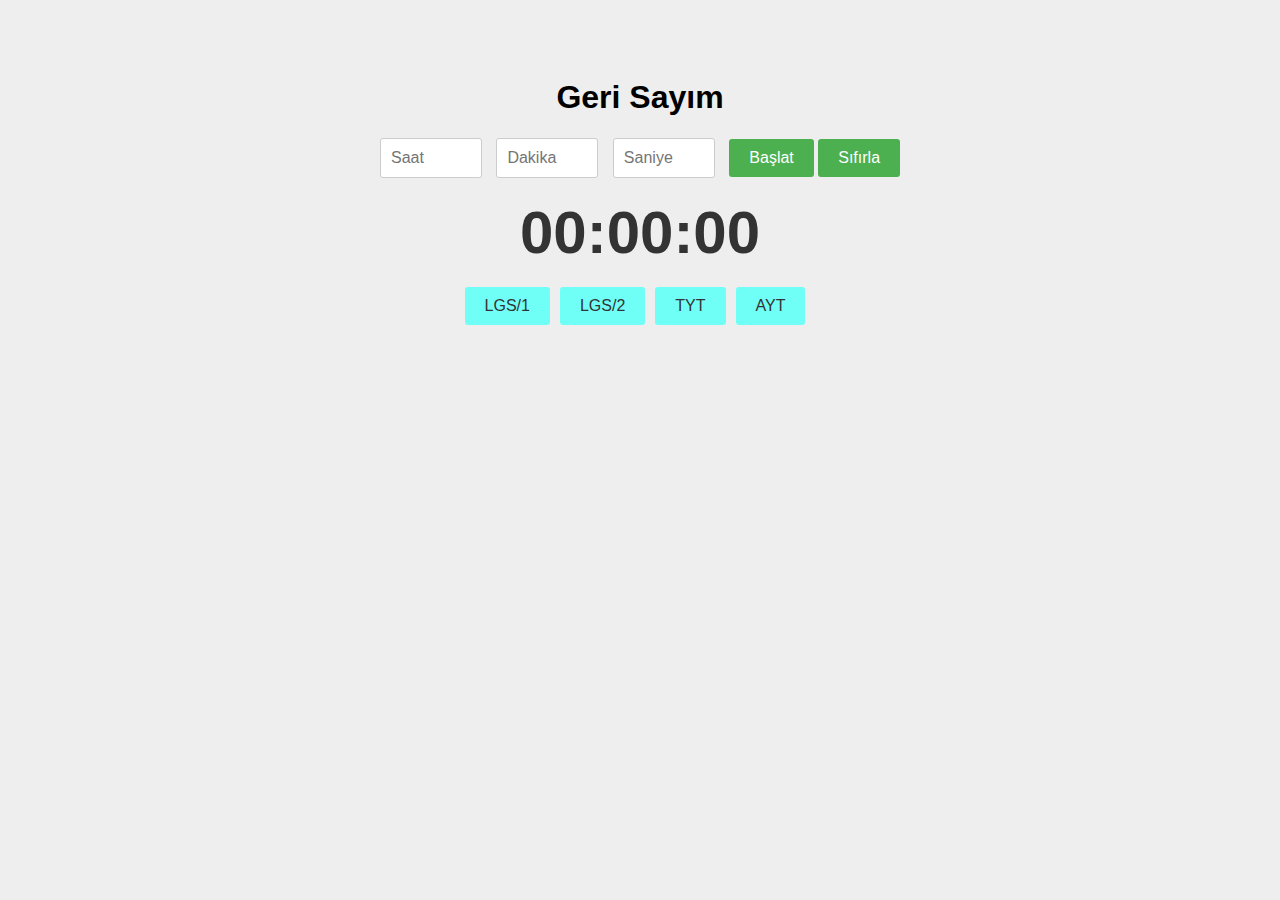
<file: index.html>
<!DOCTYPE html>
<html>
  <head>
    <meta charset="UTF-8">
    <title>Geri Sayım</title>
    <link rel="stylesheet" href="style.css">
  </head>
  <audio id="alert-sound" src="ses.wav"></audio>
  <body>
    <div class="container">
      <h1>Geri Sayım</h1>
      <div class="timer">
        <input type="number" id="hours" placeholder="Saat">
        <input type="number" id="minutes" placeholder="Dakika">
        <input type="number" id="seconds" placeholder="Saniye">
        <button id="start">Başlat</button>
        <button id="reset">Sıfırla</button>
      </div>
      <div class="countdown">
        <span id="hoursDisplay">00</span>:<span id="minutesDisplay">00</span>:<span id="secondsDisplay">00</span>
      </div>
    </div>
    <div class="presets">
      <button class="preset" data-hours="0" data-minutes="75" data-seconds="0">LGS/1</button>
      <button class="preset" data-hours="0" data-minutes="80" data-seconds="0">LGS/2</button>
      <button class="preset" data-hours="0" data-minutes="165" data-seconds="0">TYT</button>
      <button class="preset" data-hours="0" data-minutes="180" data-seconds="0">AYT</button>
    </div>
    
    <script src="script.js"></script>
  </body>
</html>
</file>
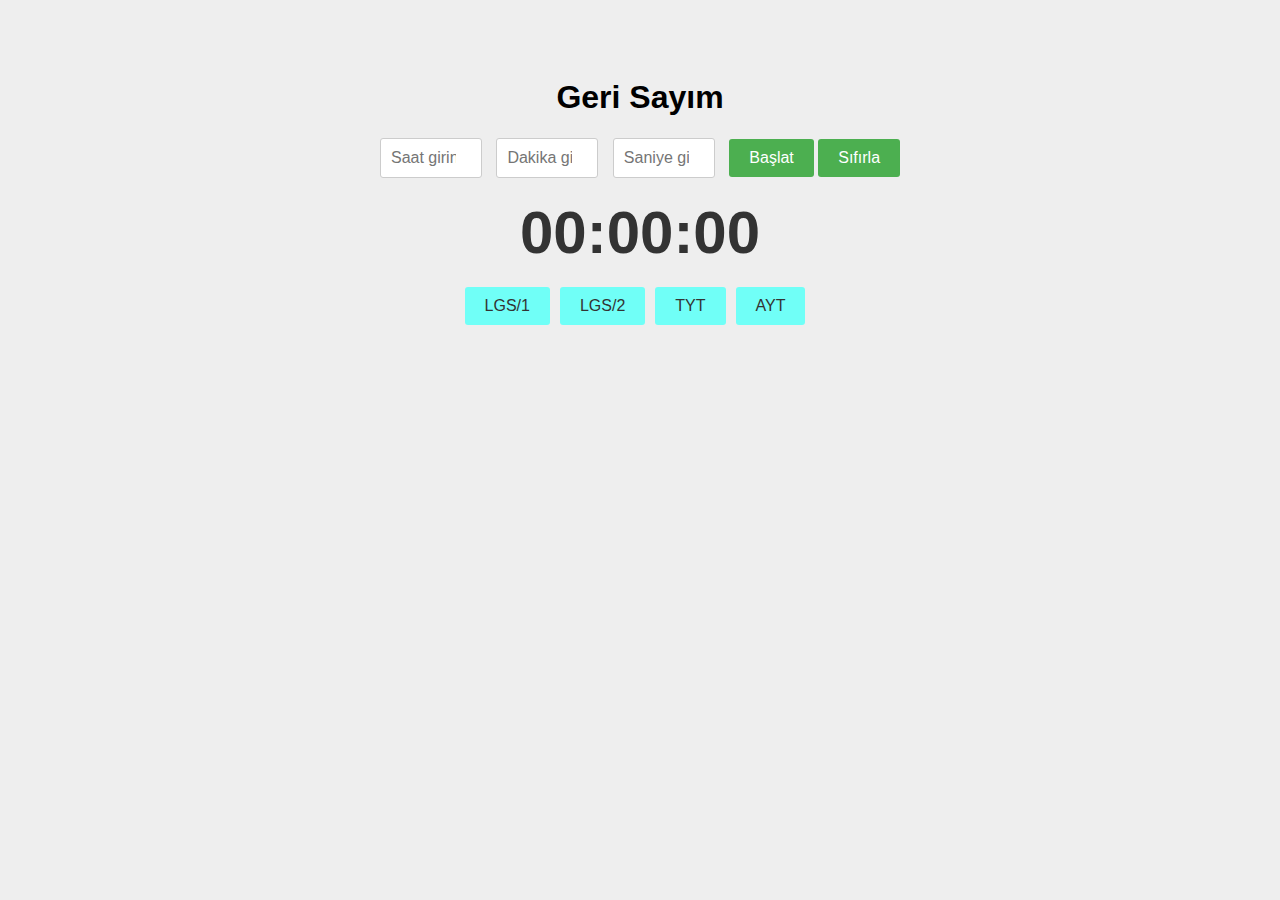
<file: GeriSayim.html>
<!DOCTYPE html>
<html>
  <head>
    <meta charset="UTF-8">
    <title>Geri Sayım</title>
    <link rel="stylesheet" href="style.css">
  </head>
  <audio id="alert-sound" src="ses.mp3"></audio>
  <body>
    <div class="container">
      <h1>Geri Sayım</h1>
      <div class="timer">
        <input type="number" id="hours" placeholder="Saat girin">
        <input type="number" id="minutes" placeholder="Dakika girin">
        <input type="number" id="seconds" placeholder="Saniye girin">
        <button id="start">Başlat</button>
        <button id="reset">Sıfırla</button>
      </div>
      <div class="countdown">
        <span id="hoursDisplay">00</span>:<span id="minutesDisplay">00</span>:<span id="secondsDisplay">00</span>
      </div>
    </div>
    <div class="presets">
      <button class="preset" data-hours="0" data-minutes="75" data-seconds="0">LGS/1</button>
      <button class="preset" data-hours="0" data-minutes="80" data-seconds="0">LGS/2</button>
      <button class="preset" data-hours="0" data-minutes="165" data-seconds="0">TYT</button>
      <button class="preset" data-hours="0" data-minutes="180" data-seconds="0">AYT</button>
    </div>
    
    <script src="script.js"></script>
  </body>
</html>
</file>
<file: style.css>
body {
    background-color: #eee;
    font-family: Arial, sans-serif;
  }
  
  .container {
    max-width: 600px;
    margin: 0 auto;
    text-align: center;
    padding-top: 50px;
  }
  
  .timer {
    margin-bottom: 20px;
  }
  
  .timer input {
    width: 80px;
    padding: 10px;
    font-size: 16px;
    border: 1px solid #ccc;
    border-radius: 3px;
    margin-right: 10px;
  }
  
  .timer button {
    background-color: #4CAF50;
    color: white;
    border: none;
    border-radius: 3px;
    font-size: 16px;
    padding: 10px 20px;
    cursor: pointer;
  }
  
  .countdown {
    font-size: 60px;
    font-weight: bold;
    color: #333;
    margin-bottom: 20px;
  }
  
  .presets {
    margin-top: 20px;
  }
  
  .preset {
    background-color: #70FFF7;
    color: #333;
    border: none;
    border-radius: 3px;
    font-size: 16px;
    padding: 10px 20px;
    cursor: pointer;
    margin-right: 10px;
  }

  .presets {
    display: flex;
    justify-content: center;
    align-items: center;
  }
  
  .preset:hover {
    background-color: #ddd;
  }
</file>
